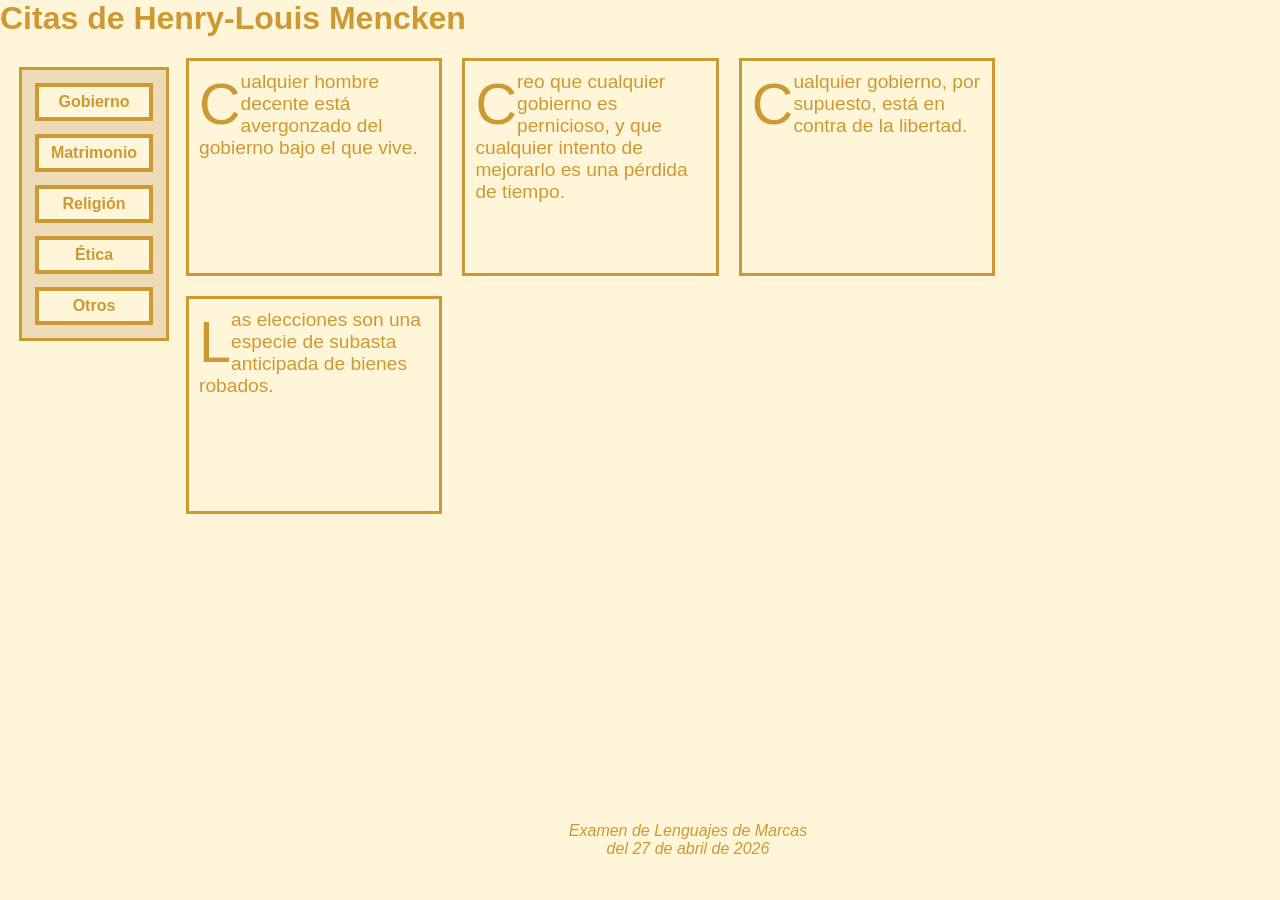
<file: CITAS DE MENKEN/index.html>
<!DOCTYPE html>
<html lang="en">

<head>
    <meta charset="UTF-8">
    <meta name="viewport" content="width=device-width, initial-scale=1.0">
    <title>Citas de Menken</title>
    <link rel="stylesheet" href="styles_1.css">
</head>

<body>
    <header>
        <h1>Citas de Henry-Louis Mencken</h1>

    </header>
    <aside>
        <p><a href="#gob">Gobierno</a></p>
        <p><a href="#mat">Matrimonio</a></p>
        <p><a href="#rel">Religión</a></p>
        <p><a href="#eti">Ética</a></p>
        <p><a href="#otro">Otros</a></p>
    </aside>
    <section>
        <article id="gob">

            <p> Cualquier hombre decente está avergonzado del gobierno bajo el que vive.
            </p>
            <p>Creo que cualquier gobierno es pernicioso, y que cualquier intento de mejorarlo es una pérdida de tiempo.
            </p>
            <p>Cualquier gobierno, por supuesto, está en contra de la libertad.
            </p>
            <p>Las elecciones son una especie de subasta anticipada de bienes robados.
            </p>

        </article>
        <article id="mat">

            <p> El adulterio es la democracia aplicada al amor.
            </p>
            <p>El amor es el error de creer que una mujer es distinta a otra.
            </p>
            <p>Las únicas personas felices son las mujeres casadas y los hombres solteros.
            </p>
            <p>Un hombre puede ser un idiota y no saberlo, salvo si está casado.
            </p>
        </article>
        <article id="rel">
            <p>Una iglesia es un lugar en los que unos señores que nunca han estado en el cielo hablan del cielo a
                personas
                que nunca llegarán al cielo.</p>
            <p>Puedes opinar lo que quieras sobre los diez mandamientos, pero siempre tendrás que reconocer que por
                suerte
                sólo hay diez.
            </p>
            <p>Actualmente, es completamente lícito para una católica evitar el embarazo recurriendo a las matemáticas,
                aunque todavía le esté prohibido recurrir a la física o a la química.
            </p>
        </article>
        <article id="eti">
            <p>Vive de manera que puedas mirar fijamente a los ojos de cualquiera y mandarlo al diablo.
            </p>
            <p>Para todo problema humano hay siempre una solución fácil, clara, plausible y equivocada.</p>
            <p>La conciencia es una voz interior que nos advierte que alguien puede estar mirando.
            </p>
            <p>Un idealista es alguien que, al darse cuenta de que una rosa huele mejor que una col, llega a la
                conclusión
                de que también se podrá hacer una mejor sopa con ella.
            </p>
        </article>
        <article id="otro">
            <p>El principal valor del dinero radica en que lo estimamos más de lo que vale.
            </p>
            <p>Tópico: idea que (a) es admitida por cierta por todo el mundo, y (b) no es cierta.
            </p>
            <p>Lo que los hombres quieren en este mundo no son derechos, sino privilegios.</p>
        </article>

    </section>

    <footer>
        <address>Examen de Lenguajes de Marcas <br>del 27 de abril de 2026</address>
    </footer>

</body>

</html>
</file>
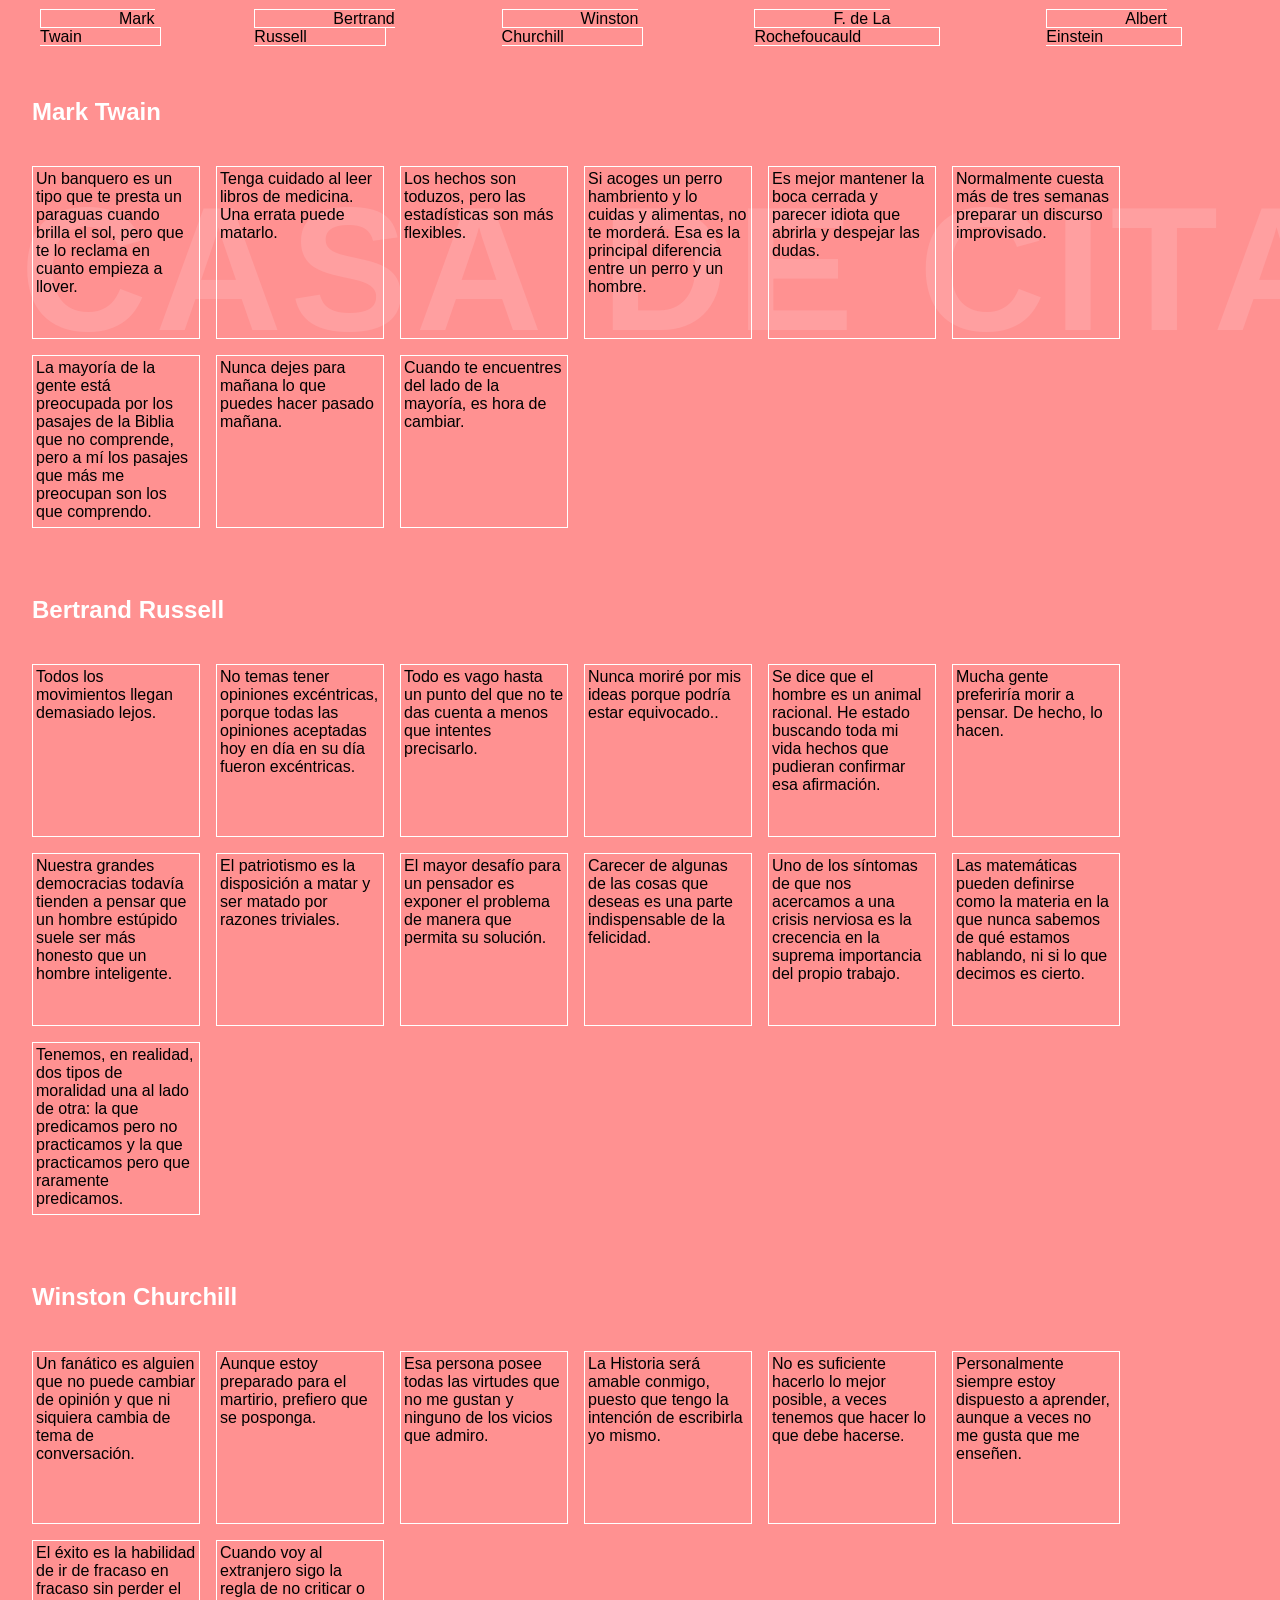
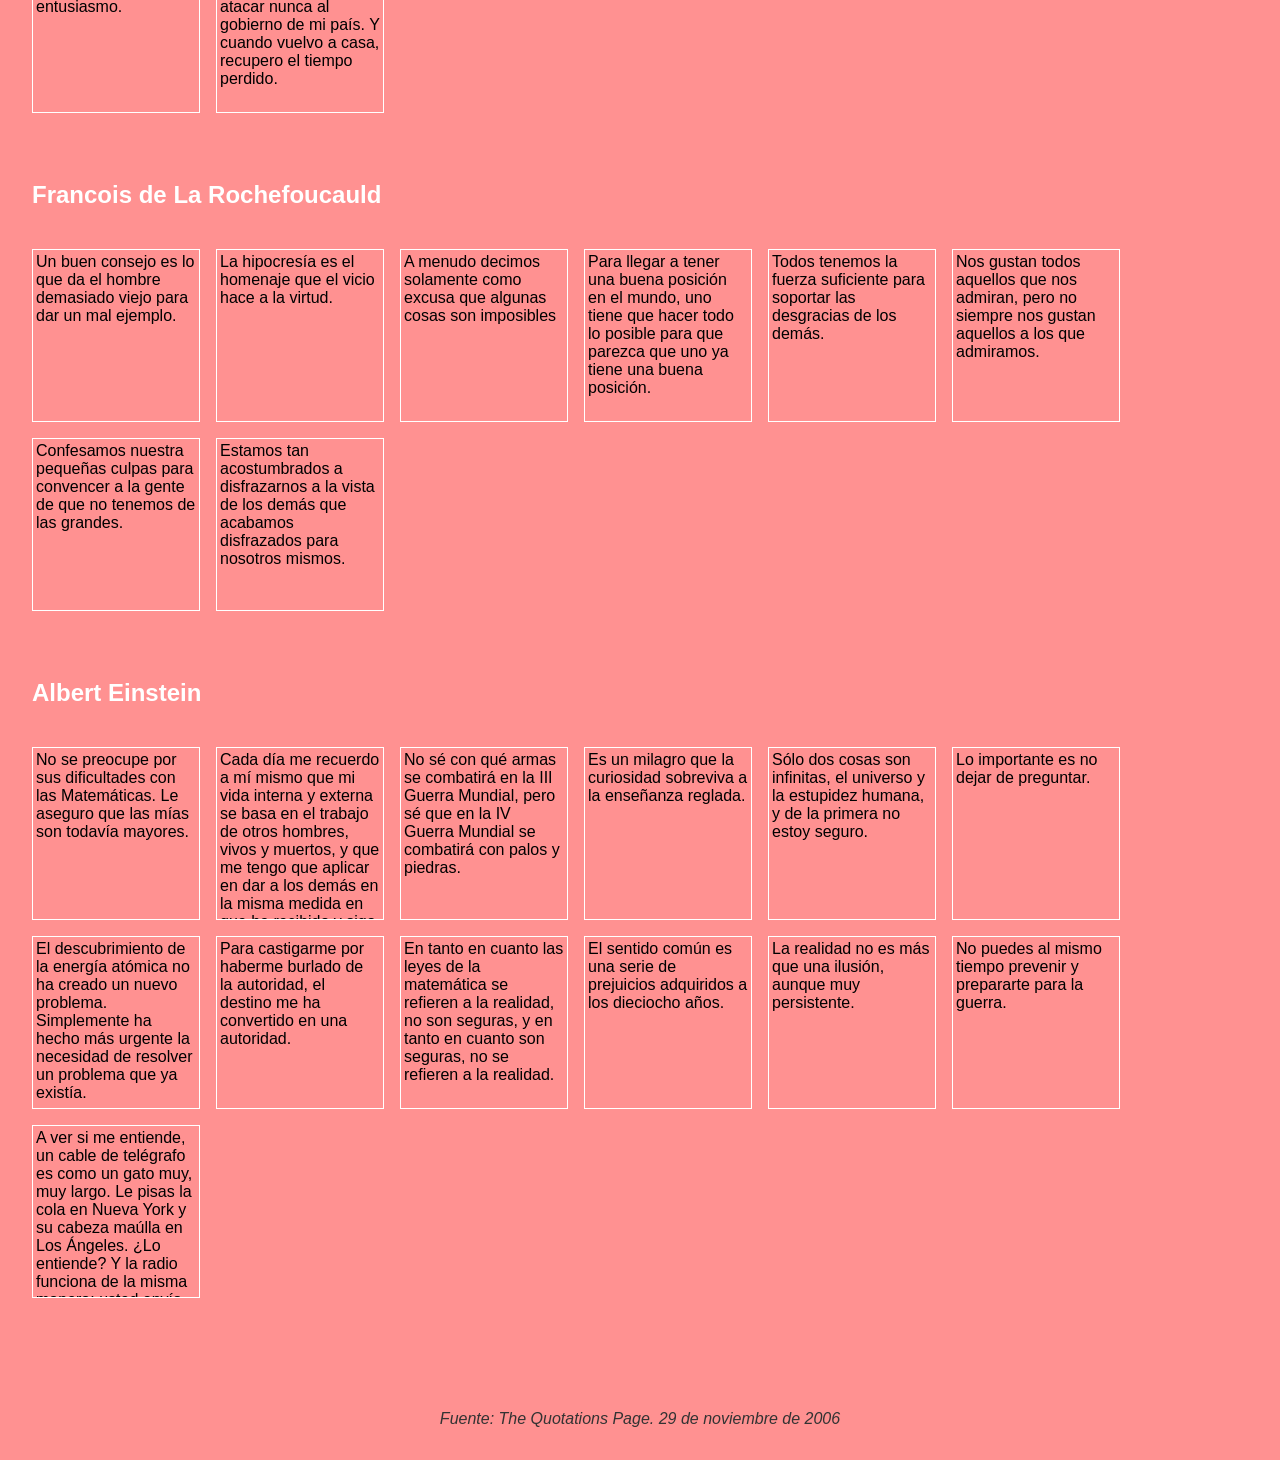
<file: CASA DE CITAS/citas2.html>
<!DOCTYPE html>
<html lang="en">

<head>
    <meta charset="UTF-8">
    <meta name="viewport" content="width=device-width, initial-scale=1.0">
    <title>Document</title>
    <link rel="stylesheet" href="citas2-styles.css">
</head>

<body>
    <header>
        <h1>Casa de citas</h1>

    </header>
    <aside>
        <ul>
            <li><a href="#mark">Mark Twain</a></li>
            <li><a href="#bert">Bertrand Russell</a>
            </li>
            <li><a href="#wis">Winston Churchill</a></li>
            <li><a href="#roche">F. de La Rochefoucauld</a></li>
            <li><a href="#albert">Albert Einstein</a></li>
        </ul>
    </aside>
    <section>


        <article id="mark">
            <h2>Mark Twain </h2>
            <p>Un banquero es un tipo que te presta un paraguas cuando brilla el sol, pero que te lo reclama en cuanto
                empieza a llover.
            </p>
            <p>Tenga cuidado al leer libros de medicina. Una errata puede matarlo.
            </p>
            <p>Los hechos son toduzos, pero las estadísticas son más flexibles.
            </p>
            <p>Si acoges un perro hambriento y lo cuidas y alimentas, no te morderá. Esa es la principal diferencia
                entre un perro y un hombre.
            </p>
            <p>Es mejor mantener la boca cerrada y parecer idiota que abrirla y despejar las dudas.
            </p>
            <p>Normalmente cuesta más de tres semanas preparar un discurso improvisado.
            </p>
            <p>La mayoría de la gente está preocupada por los pasajes de la Biblia que no comprende, pero a mí los
                pasajes que más me preocupan son los que comprendo.
            </p>
            <p>Nunca dejes para mañana lo que puedes hacer pasado mañana.
            </p>
            <p>Cuando te encuentres del lado de la mayoría, es hora de cambiar.
            </p>
        </article>

        <article id="bert">
            <h2>Bertrand Russell
            </h2>
            <p>Todos los movimientos llegan demasiado lejos.
            </p>
            <p>No temas tener opiniones excéntricas, porque todas las opiniones aceptadas hoy en día en su día fueron
                excéntricas.
            </p>
            <p>Todo es vago hasta un punto del que no te das cuenta a menos que intentes precisarlo.
            </p>
            <p>Nunca moriré por mis ideas porque podría estar equivocado..
            </p>
            <p>Se dice que el hombre es un animal racional. He estado buscando toda mi vida hechos que pudieran
                confirmar esa afirmación.
            </p>
            <p>Mucha gente preferiría morir a pensar. De hecho, lo hacen.
            </p>
            <p>Nuestra grandes democracias todavía tienden a pensar que un hombre estúpido suele ser más honesto que un
                hombre inteligente.
            </p>
            <p>El patriotismo es la disposición a matar y ser matado por razones triviales.
            </p>
            <p>El mayor desafío para un pensador es exponer el problema de manera que permita su solución.
            </p>
            <p>Carecer de algunas de las cosas que deseas es una parte indispensable de la felicidad.
            </p>
            <p>Uno de los síntomas de que nos acercamos a una crisis nerviosa es la crecencia en la suprema importancia
                del propio trabajo.
            </p>
            <p>Las matemáticas pueden definirse como la materia en la que nunca sabemos de qué estamos hablando, ni si
                lo que decimos es cierto.
            </p>
            <p>Tenemos, en realidad, dos tipos de moralidad una al lado de otra: la que predicamos pero no practicamos y
                la que practicamos pero que raramente predicamos.
            </p>
        </article>
        <article id="wis">
            <h2>Winston Churchill
            </h2>
            <p>Un fanático es alguien que no puede cambiar de opinión y que ni siquiera cambia de tema de conversación.
            </p>
            <p>Aunque estoy preparado para el martirio, prefiero que se posponga.
            </p>
            <p>Esa persona posee todas las virtudes que no me gustan y ninguno de los vicios que admiro.
            </p>
            <p>La Historia será amable conmigo, puesto que tengo la intención de escribirla yo mismo.
            </p>
            <p>No es suficiente hacerlo lo mejor posible, a veces tenemos que hacer lo que debe hacerse.
            </p>
            <p>Personalmente siempre estoy dispuesto a aprender, aunque a veces no me gusta que me enseñen.
            </p>
            <p>El éxito es la habilidad de ir de fracaso en fracaso sin perder el entusiasmo.
            </p>
            <p>Cuando voy al extranjero sigo la regla de no criticar o atacar nunca al gobierno de mi país. Y cuando
                vuelvo a casa, recupero el tiempo perdido.
            </p>

        </article>
        <article id="roche">
            <h2>Francois de La Rochefoucauld
            </h2>
            <p>Un buen consejo es lo que da el hombre demasiado viejo para dar un mal ejemplo.
            </p>
            <p>La hipocresía es el homenaje que el vicio hace a la virtud.
            </p>
            <p>A menudo decimos solamente como excusa que algunas cosas son imposibles
            </p>
            <p>Para llegar a tener una buena posición en el mundo, uno tiene que hacer todo lo posible para que parezca
                que uno ya tiene una buena posición.
            </p>
            <p>Todos tenemos la fuerza suficiente para soportar las desgracias de los demás.
            </p>
            <p>Nos gustan todos aquellos que nos admiran, pero no siempre nos gustan aquellos a los que admiramos.
            </p>
            <p>Confesamos nuestra pequeñas culpas para convencer a la gente de que no tenemos de las grandes.
            </p>
            <p>Estamos tan acostumbrados a disfrazarnos a la vista de los demás que acabamos disfrazados para nosotros
                mismos.

            </p>

        </article>
        <article id="albert">
            <h2>Albert Einstein
            </h2>
            <p>No se preocupe por sus dificultades con las Matemáticas. Le aseguro que las mías son todavía mayores.
            </p>
            <p>Cada día me recuerdo a mí mismo que mi vida interna y externa se basa en el trabajo de otros hombres,
                vivos y muertos, y que me tengo que aplicar en dar a los demás en la misma medida en que he recibido y
                sigo recibiendo.

            </p>
            <p>No sé con qué armas se combatirá en la III Guerra Mundial, pero sé que en la IV Guerra Mundial se
                combatirá con palos y piedras.
            </p>
            <p>Es un milagro que la curiosidad sobreviva a la enseñanza reglada.
            </p>
            <p>Sólo dos cosas son infinitas, el universo y la estupidez humana, y de la primera no estoy seguro.

            </p>
            <p>Lo importante es no dejar de preguntar.
            </p>
            <p>El descubrimiento de la energía atómica no ha creado un nuevo problema. Simplemente ha hecho más urgente
                la necesidad de resolver un problema que ya existía.
            </p>
            <p>Para castigarme por haberme burlado de la autoridad, el destino me ha convertido en una autoridad.
            </p>
            <p>En tanto en cuanto las leyes de la matemática se refieren a la realidad, no son seguras, y en tanto en
                cuanto son seguras, no se refieren a la realidad.
            </p>
            <p>El sentido común es una serie de prejuicios adquiridos a los dieciocho años.
            </p>
            <p>La realidad no es más que una ilusión, aunque muy persistente.
            </p>
            <p>No puedes al mismo tiempo prevenir y prepararte para la guerra.
            </p>
            <p>A ver si me entiende, un cable de telégrafo es como un gato muy, muy largo. Le pisas la cola en Nueva
                York y su cabeza maúlla en Los Ángeles. ¿Lo entiende? Y la radio funciona de la misma manera: usted
                envía señales desde aquí y ellos las reciben allá. La única diferencia es que no hay gato.
            </p>



        </article>


    </section>
    <footer>
        <address>Fuente: The Quotations Page.
            29 de noviembre de 2006</address>
    </footer>

</body>

</html>
</file>
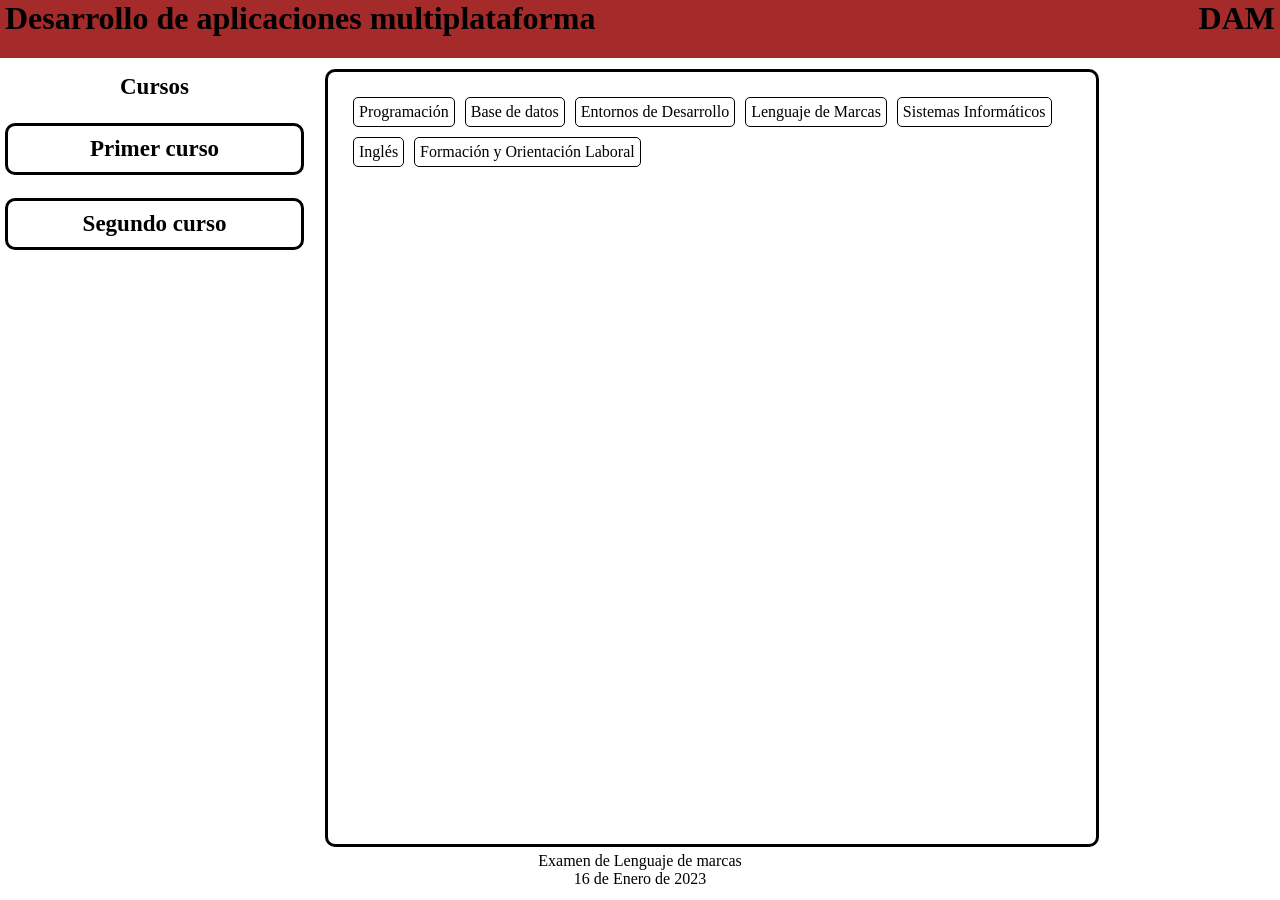
<file: curso_dam/Ej3Exam.html>
<!DOCTYPE html>
<html lang="es">

<head>
    <meta charset="UTF-8">
    <meta name="viewport" content="width=device-width initial-scale=1.0">
    <title>Ej3Exam</title>
    <link rel="stylesheet" href="AspectoEj3Exam.css">
</head>

<body>
    <header>
        <h1>Desarrollo de aplicaciones multiplataforma</h1>
        <h1>DAM</h1>
    </header>
    <aside>
        Cursos
        <p>
            <a href="#PrimerCurso">Primer curso</a>
        </p>
        <p>
            <a href="#SegundoCurso">Segundo curso</a>
        </p>
    </aside>
    <section>
        <article id="PrimerCurso">
            <p>Programación</p>
            <p>Base de datos</p>
            <p>Entornos de Desarrollo</p>
            <p>Lenguaje de Marcas</p>
            <p>Sistemas Informáticos</p>
            <p>Inglés</p>
            <p>Formación y Orientación Laboral</p>
        </article>
        <article id="SegundoCurso">
            <p>Acceso a Datos</p>
            <p>Desarrollo de Interfaces</p>
            <p>Programación Multimedia</p>
            <p>Programación de Servicios y Procesos</p>
            <p>Sistemas de Gestión Empresarial</p>
            <p>Emprea e Iniciativa Emprendedora</p>
        </article>
    </section>
    <footer>Examen de Lenguaje de marcas 16 de Enero de 2023</footer>

</body>

</html>
</file>
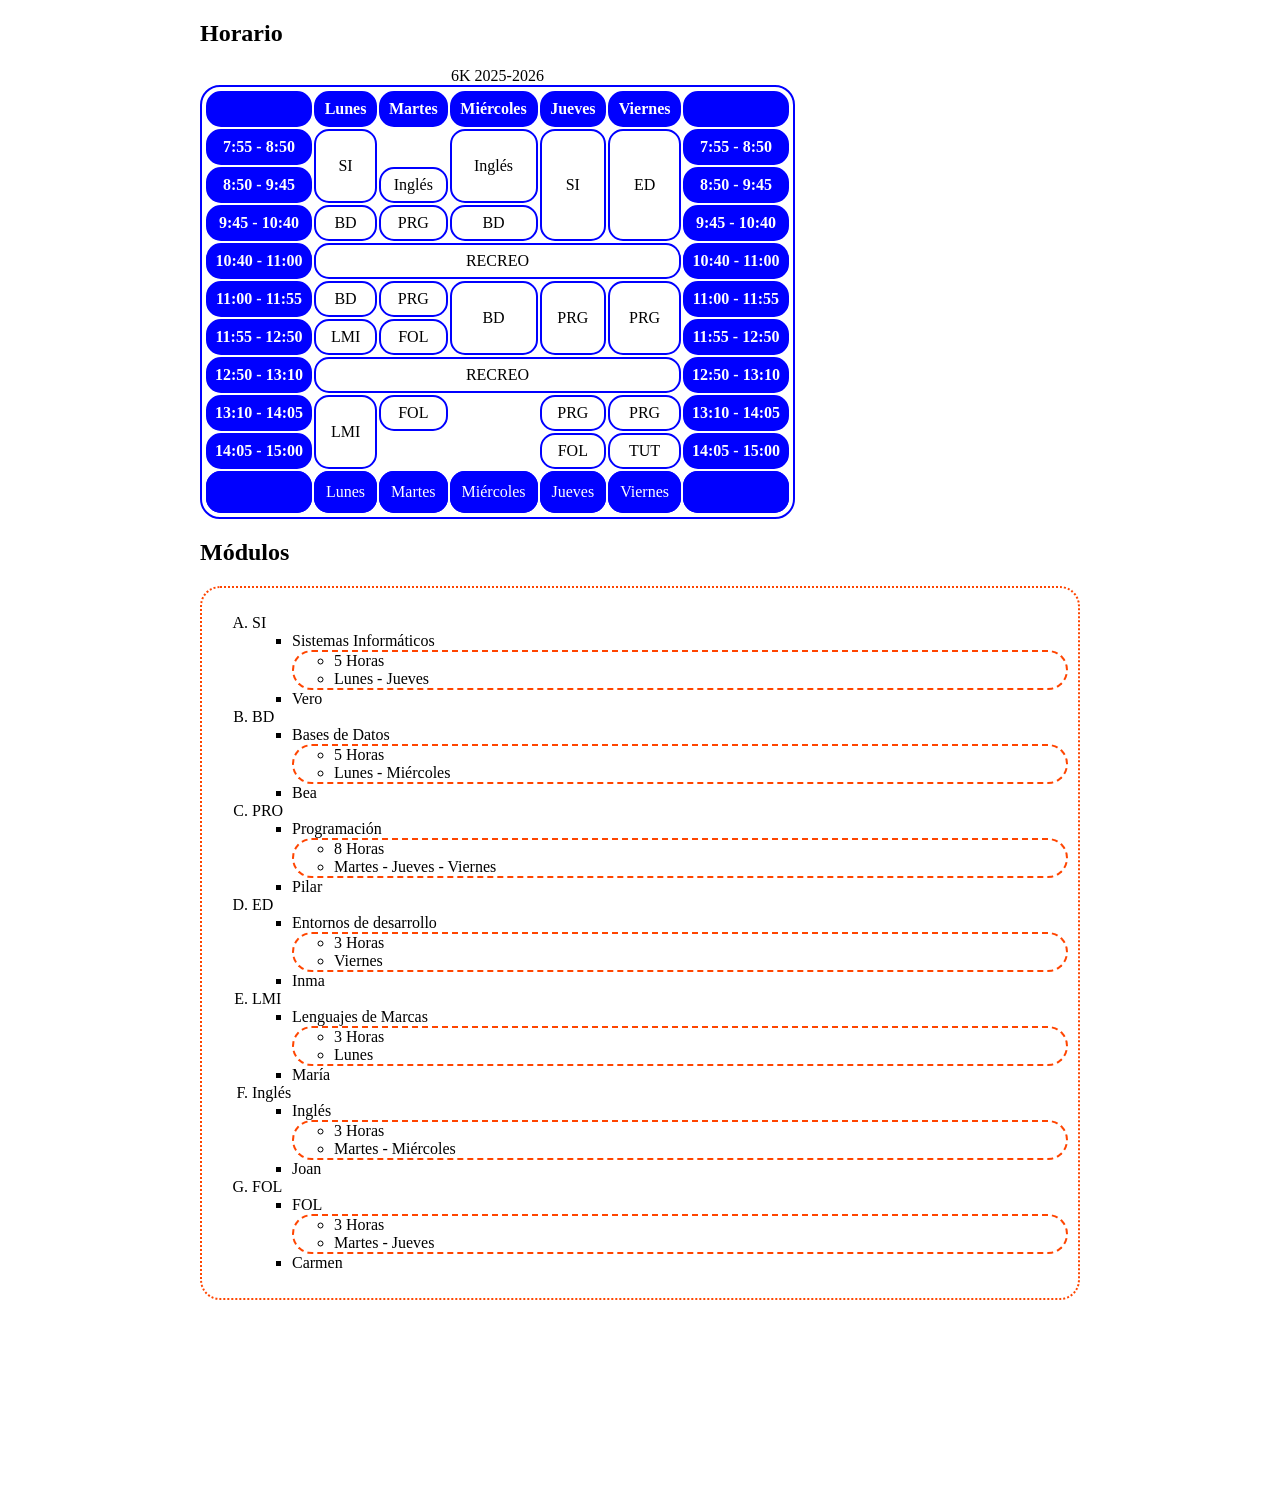
<file: EXAMEN - HTML_CSS/contenido.html>
<!DOCTYPE html>
<html lang="es">

<head>
    <meta charset="UTF-8">
    <meta name="viewport" content="width=ç, initial-scale=1.0">
    <title>Contenido</title>
    <link rel="stylesheet" href="estilo.css">
</head>

<body>
    <h2 id="horario">Horario</h2>
    <table>
        <caption>6K 2025-2026</caption>
        <colgroup span=""></colgroup>
        <thead>
            <tr>
                <th></th>
                <th>Lunes</th>
                <th>Martes</th>
                <th>Miércoles</th>
                <th>Jueves</th>
                <th>Viernes</th>
                <th></th>
            </tr>

        </thead>
        <tbody>
            <tr>
                <th>7:55 - 8:50</th>
                <td rowspan="2">SI</td>
                <td class="vacio"></td>
                <td rowspan="2">Inglés</td>
                <td rowspan="3">SI
                </td>
                <td rowspan="3">ED</td>
                <th>7:55 - 8:50</th>
            </tr>
            <tr>
                <th>8:50 - 9:45</th>
                <td>Inglés</td>
                <th>8:50 - 9:45</th>

            </tr>
            <tr>
                <th>9:45 - 10:40</th>
                <td>BD</td>
                <td>PRG</td>
                <td>BD</td>
                <th>9:45 - 10:40</th>
            </tr>
            <tr>
                <th>10:40 - 11:00</th>
                <td colspan="5">RECREO</td>
                <th>10:40 - 11:00</th>
            </tr>
            <tr>
                <th>11:00 - 11:55</th>
                <td>BD</td>
                <td>PRG</td>
                <td rowspan="2">BD</td>
                <td rowspan="2">PRG</td>
                <td rowspan="2">PRG</td>
                <th>11:00 - 11:55</th>

            </tr>
            <tr>
                <th>11:55 - 12:50</th>
                <td>LMI</td>
                <td>FOL</td>

                <th>11:55 - 12:50</th>
            </tr>
            <tr>
                <th>12:50 - 13:10</th>
                <td colspan="5">RECREO</td>
                <th>12:50 - 13:10</th>
            </tr>
            <tr>
                <th>13:10 - 14:05</th>
                <td rowspan="2">LMI</td>
                <td>FOL</td>
                <td class="vacio"></td>
                <td>PRG</td>
                <td>PRG</td>
                <th>13:10 - 14:05</th>
            </tr>
            <tr>
                <th>14:05 - 15:00</th>
                <td class="vacio"></td>
                <td class="vacio"></td>
                <td>FOL</td>
                <td>TUT</td>
                <th>14:05 - 15:00</th>
            </tr>
        </tbody>
        <tfoot>
            <td class="vacio1"></td>
            <td class="">Lunes</td>
            <td>Martes</td>
            <td>Miércoles</td>
            <td>Jueves</td>
            <td>Viernes</td>
            <td class="vacio1"></td>

        </tfoot>
    </table>

    <h2 id="modulos">Módulos</h2>
    <div>
        <ol>
            <li>
                SI
                <ul>
                    <li>
                        Sistemas Informáticos
                        <ul>
                            <li>5 Horas</li>
                            <li>Lunes - Jueves</li>
                        </ul>

                    </li>
                    <li>
                        Vero
                    </li>


                </ul>
            </li>
            <li>
                BD
                <ul>
                    <li>Bases de Datos
                        <ul>
                            <li>5 Horas</li>
                            <li>Lunes - Miércoles</li>
                        </ul>
                    </li>
                    <li>Bea</li>
                </ul>
            </li>
            <li>
                PRO
                <ul>
                    <li>
                        Programación
                        <ul>
                            <li>8 Horas</li>
                            <li>Martes - Jueves - Viernes</li>
                        </ul>

                    </li>
                    <li>Pilar</li>
                </ul>
            </li>
            <li>
                ED
                <ul>
                    <li>
                        Entornos de desarrollo
                        <ul>
                            <li>3 Horas</li>
                            <li>Viernes</li>
                        </ul>
                    <li>Inma</li>
            </li>
            </ul>
            </li>
            <li>
                LMI
                <ul>
                    <li>Lenguajes de Marcas
                        <ul>
                            <li>3 Horas</li>
                            <li>Lunes</li>
                        </ul>

                    </li>
                    <li>María</li>
                </ul>
            </li>
            <li>
                Inglés
                <ul>
                    <li>
                        Inglés
                        <ul>
                            <li>3 Horas</li>
                            <li>Martes - Miércoles</li>
                        </ul>
                    </li>
                    <li>Joan</li>
                </ul>
            </li>
            <li>
                FOL
                <ul>
                    <li>
                        FOL
                        <ul>
                            <li>3 Horas</li>
                            <li>Martes - Jueves</li>
                        </ul>

                    </li>
                    <li>Carmen</li>
                </ul>


            </li>
        </ol>
    </div>
</body>

</html>
</file>
<file: CITAS DE MENKEN/styles_1.css>
body{
    background-color: #fff5d8;
    color: #cc9933;
    font-family: sans-serif;
}
header{
    position: absolute;
    top:0;
    height: 3em;
    left: 0;
    right: 0;
}
h1{
    margin: 0;
}
aside{
    position: absolute;
    top: 3em;
    height: auto;
    left: 0;
    margin: 19px;
    border:  #cc9933 3px solid;
    background-color:  #eddbb8;
    text-align: center;
}
aside>p{
    border: 4px solid #CC9933;
    text-align: center;
    padding: 5px;
    font-weight: bold;
    width: 100px;
    margin: 13px;
    background-color: #fff5d8;

}
a {
    text-decoration: none;
    color: #CC9933;
    display: block;
    padding: 1px;


}
a:hover {
    background-color: #cc9933;
    color: #fff5d8;

}

section{
    position: absolute;
    top: 3em;
    bottom: 0em;
    left: 11em;
    right: 0;
    overflow: hidden;
}
article>p {
    border: #cc9933 3px solid;
    font-size: 120%;
    height: 10em;
    margin: 10px;
    overflow: auto;
    padding: 10px;
    width: 12em;
    float: left;

}
article>p:first-letter {
    float: left;
    font-size: 300%;
}
article{
    width: 100%;
    height: 100%;
}
footer{
    position: absolute;
    bottom: 3em;
    width: 50%;
    height: 30px;
    left: 23em;
    right: 23em;
    text-align: center;
    
}
</file>
<file: CASA DE CITAS/citas2-styles.css>
/* Estilos generales */
body {
    background-color: #FF9191; /* Rosa pastel para el fondo general */
    font-family: Arial, Helvetica, sans-serif; /* Tipografía sans-serif limpia */
    margin: 0;
    padding: 0;
    color: #000; /* Texto negro predeterminado */
}

/* El gran texto de fondo transparente */
header {
    text-align: center; /* Centrar el texto */
    position: relative; /* Para el posicionamiento del pseudo-elemento */
}

header h1 {
    font-size: 11em; /* Tamaño de fuente gigante */
    color: #FF9FA0; /* Muy baja opacidad para el texto de fondo */
    text-transform: uppercase; /* Todo en mayúsculas */
    letter-spacing: 0.5rem; /* Un poco de espaciado entre letras */
    line-height: 1; /* Para un mejor posicionamiento */
    position: absolute; /* Para moverlo detrás de todo */
    top: 0.3em;
    right: 20px;
    left: 20px;
    white-space: nowrap; /* Evitar que el texto se rompa */
    z-index: -1; /* Ponerlo detrás de la navegación y el contenido */
}

/* Navegación superior (aside) */
aside {
    margin-top: 10px;
    position: sticky; /* Se queda fija en la parte superior al hacer scroll */
    top: 0;
    left: 0; /* Lo ancla al lado izquierdo absoluto */
    
    
}

aside ul {
    list-style: none; /* Eliminar viñetas */
    margin: 0;
    margin-left: 0;
    
    display: flex; /* Flexbox para alineación horizontal */
    justify-content: space-around; /* Espaciado uniforme */
    
}



aside a {
   
    text-decoration: none; /* Eliminar subrayado */
    color: #000; /* Texto negro */
    border: 1px solid white;
    padding: 0px 78px  ;
    margin-left: 0;
 
     
}

aside a:hover {
    color: #444; /* Color gris oscuro al pasar el ratón */
}

/* Sección de contenido */
section {
    padding: 2rem;
    max-width: 1400px; /* Ancho máximo para que se vea bien en pantallas grandes */
    margin: 0 auto; /* Centrar el contenedor */
}

/* Títulos de autor (h2) */
article {
    margin-bottom: 3rem; /* Espacio entre secciones de autores */
}

article h2 {
    grid-column: 1 ; /* Esto le dice: "empieza en la columna 1 y termina en la última" */
    width: 100%;         /* Asegura que el bloque ocupe todo el espacio horizontal */
    margin-bottom: 1.5rem; 
    font-size: 1.5rem;
    color: white;
}

/* Cuadrícula de citas (article con sus párrafos) */
article {
    display: flex; /* Usar CSS Grid para las citas */
    flex-wrap: wrap; 
    align-content: flex-start;
    /* Crear columnas flexibles, con un ancho mínimo de 200px. 
       Esto recrea las múltiples columnas de la foto. */
    
    gap: 1rem; /* Espacio entre los cuadros de citas */
}

/* Cuadros de citas (p) */
article p {
    border: 1px solid white; /* Borde negro fino */
    padding: 3px;
    margin: 0; /* Eliminar márgenes predeterminados de los párrafos */
    font-size: 1rem; /* Tamaño de fuente normal */
   
    align-items: center;
    width: 160px;
    height: 165px; 
    overflow: auto;
}

/* Pie de página */
footer {
    text-align: center;
    padding: 2rem 0;
    color: #333; /* Texto gris oscuro */
    font-style: italic; /* Texto en cursiva */
}
</file>
<file: curso_dam/AspectoEj3Exam.css>
header{
    display: flex;
    background-color: brown;
    justify-content: space-between;
    position:absolute;
    height: 3em;
    padding: 0px 5px 10px 5px;
    top: 0px;
    left: 0px;
    right: 0px;
}
header>h1:last-child{
    text-transform: uppercase;
}
h1{
    margin: 0px;
}
footer{
    text-align: center;
    width: 210px;
    height: 3em;
    position:absolute;
    left:0;
    right: 0;
    bottom: 0px;
    margin: auto;
}
aside{
    position:absolute;
    top:3em;
    left: 0px;
    height: auto;
    width: 13em;
    text-align: center;
    font-weight: bold;
    font-size: 23px;
    margin: 5px;

}
aside>p{
    border: 3px solid;
    border-radius: 10px;

}
section{
    position:absolute;
    top: 4em;
    bottom: 3em;
    left:20em;
    right: 11em;
    overflow: hidden;
    padding: 10px;
    border: 3px solid;
    border-radius: 10px;
    margin: 5px;

}
article{
    text-align: center;
    height: 100%;
    width: 100%;
    padding: 10px;
}
article>p{
    border: 1px solid;
    border-radius: 5px;
    padding: 5px;
    margin: 5px;
    float: left;
}
a{
    display: block;
    text-decoration: none;
    color: black;
    padding: 10px;

}
a:hover{
    background-color: brown; 
}
</file>
<file: EXAMEN - HTML_CSS/estilo.css>
body{
    margin: 200px;
    margin-top: 20px;
    font: 12pt 'Tahoma';
    box-sizing: border-box;
    
    
}
table{
    text-align: center;
    border-radius: 20px;
    padding: 2px;
    border: 2px solid blue;
    


}
th{
    background-color: blue;
    color: white;
    border: 7px solid blue;
    border-radius: 15px;
    padding: 2px;
    

}
tbody td{
    background-color: white;
    color: black;
    border: 2px solid blue;
    border-radius: 15px;
    padding: 2px;
    


}
.vacio{
    empty-cells: hide;
}
.vacio1{
    background-color: blue;
}
tfoot, tfoot td{
    background-color: blue;
    color: white;
    border: 7px solid blue;
    border-radius: 15px;
    padding: 5px;

}
div{
    border: 2px orangered dotted;
    border-radius: 20px;
    padding: 10px;
    

}
ol{
    list-style-type: upper-alpha;
}
ul{
    list-style-type: square;
}
ul ul {
    list-style-type: circle;
    border: 2px orangered dashed;
    border-radius: 22px;
}
</file>
